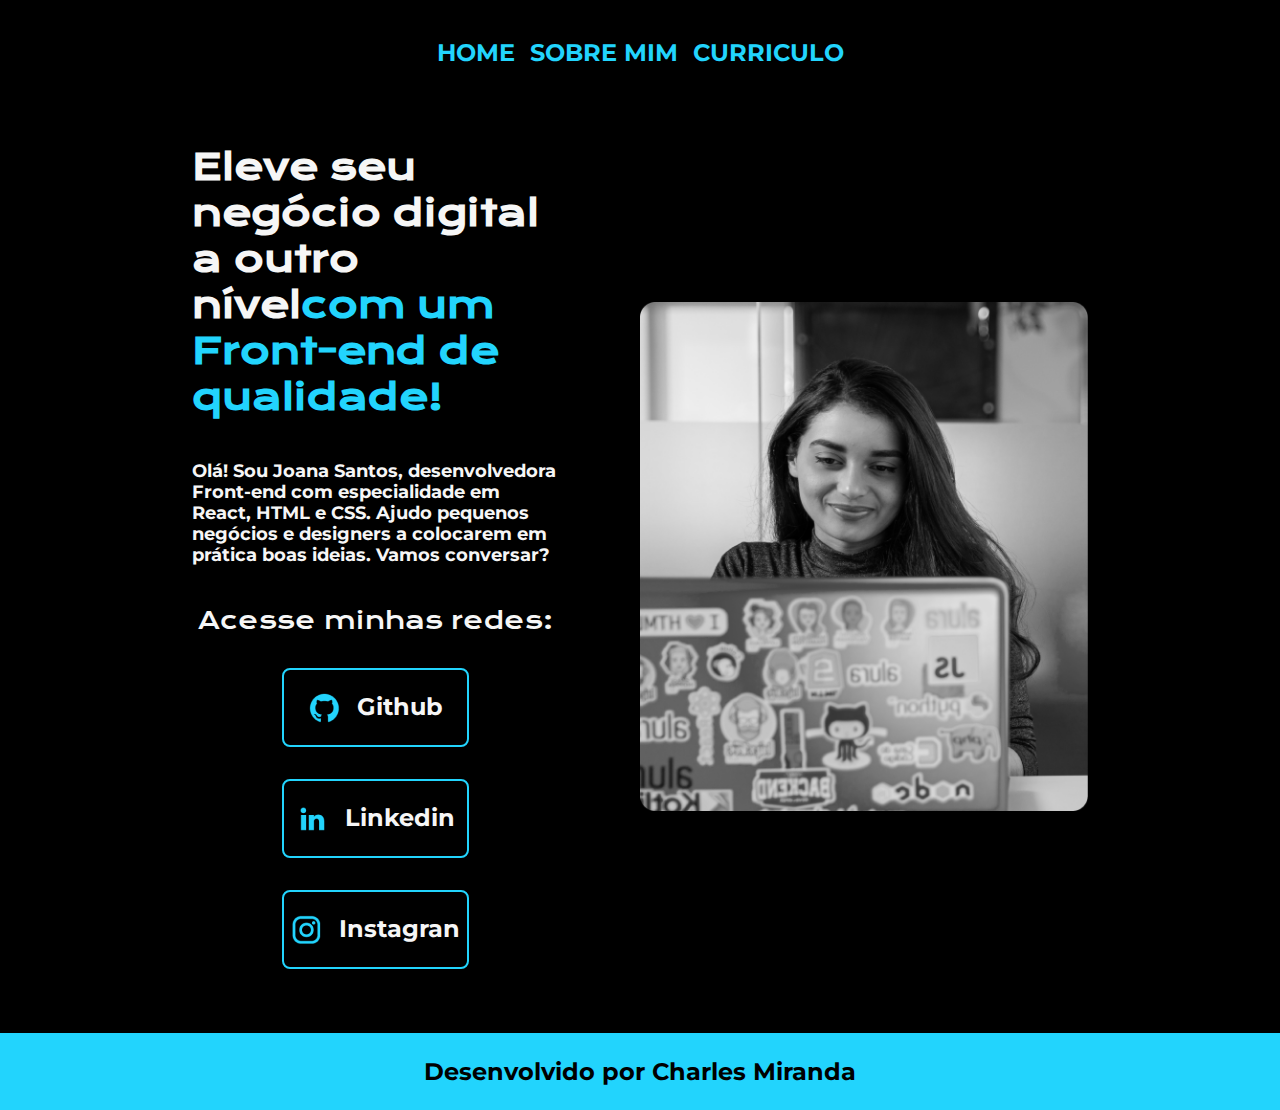
<file: index.html>
<!DOCTYPE html>
<html lang="pt-br">

<head>
    <meta charset="UTF-8">
    <meta http-equiv="X-UA-Compatible" content="IE=edge">
    <meta name="viewport" content="width=device-width, initial-scale=1.0">
    <title>Portifolio</title>
    <link rel="stylesheet" href="estilos/style.css">
</head>

<body>
    <header class="cabecalho">
        <nav class="cabecalho__menu">
            <a class="cabecalho__menu__link" href="index.html">Home</a>
            <a class="cabecalho__menu__link" href="about.html">Sobre mim</a>
            <a class="cabecalho__menu__link" href="curriculo.html">Curriculo</a>
        </nav>
    </header>


    <main class="apresentacao">

    <section class="apresentacao__conteudo">
            <h1 class="apresentacao__conteudo__titulo">Eleve seu negócio digital a outro nível<strong 
            class="titulo-destaque">com um Front-end de qualidade!
            </strong></h1>
            <p class="apresentacao__conteudo__texto">Olá! Sou Joana Santos, desenvolvedora
            Front-end com especialidade em React, HTML e
            CSS. Ajudo pequenos negócios e designers a
            colocarem em prática boas ideias. Vamos
            conversar?</p>
       <div class="apresentacao__links">
         <h2 class="apresentacao__links_subtitulos">Acesse minhas redes:</h2>
            <a class="apresentacao__links__navegacao" href="https://github.com/charles-tech">
                <img src="assets/icones/github.png" alt="">
                Github</a>
                <a class="apresentacao__links__navegacao" href="https://www.linkedin.com/in/charles-miranda-9a3b0215b/">
                    <img src="assets/icones/linkedin.png" alt="">
                    Linkedin</a>
            
                    <a class="apresentacao__links__navegacao" href="https://www.instagram.com/charles_miranda31/">
                        <img src="assets/icones/instagram.png" alt="">
                        Instagran</a>
         </div>

   
     </section>

     
        <img class="apresentacao__imagem" src="assets/foto.png" alt="Foto do programador">
    </main>
    <footer class="rodape">
        <p>Desenvolvido por Charles Miranda</p>
    </footer>
    
</body>
</html>
</file>
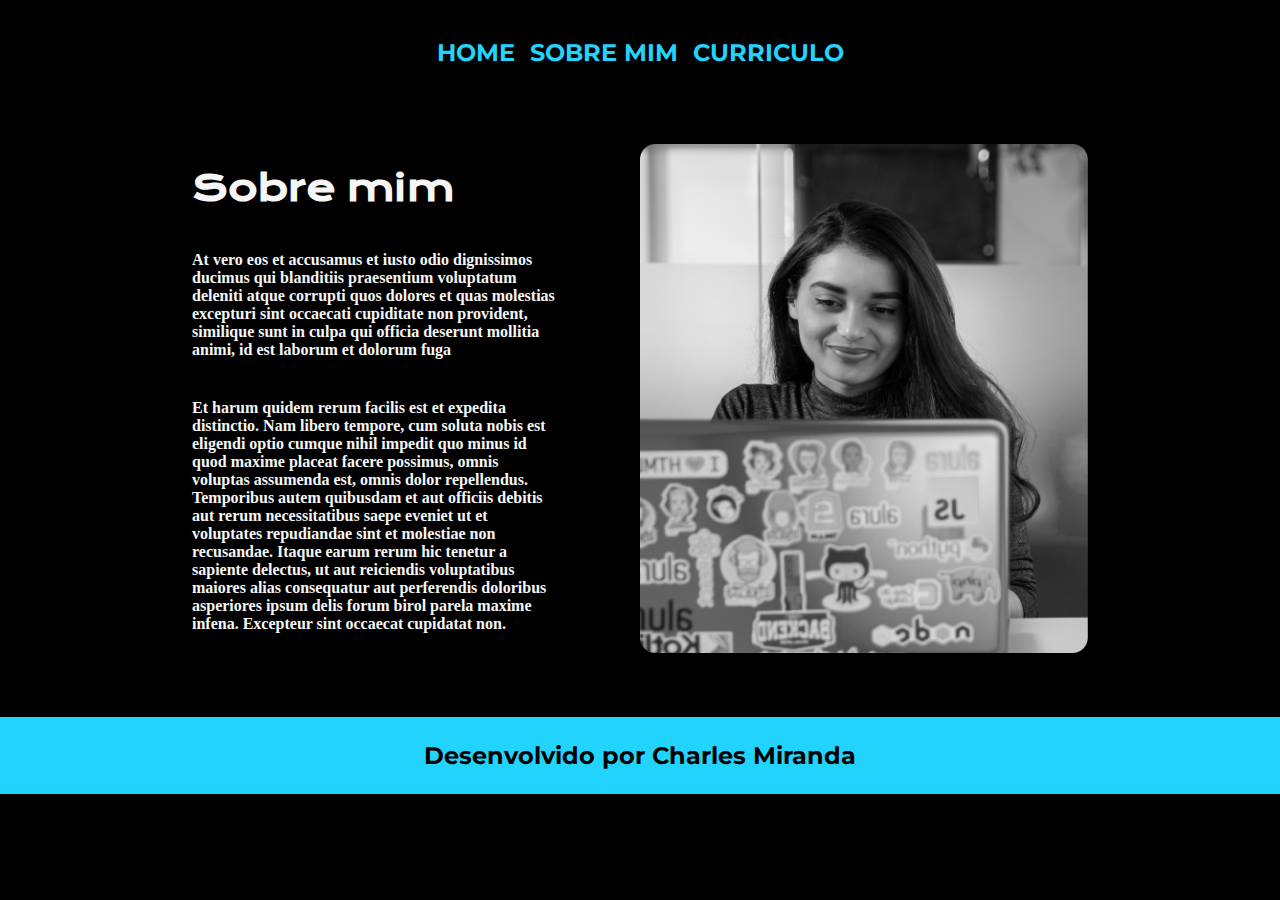
<file: about.html>
<!DOCTYPE html>
<html lang="pt-br">
<head>
    <meta charset="UTF-8">
    <meta http-equiv="X-UA-Compatible" content="IE=edge">
    <meta name="viewport" content="width=device-width, initial-scale=1.0">
    <link rel="stylesheet" href="/estilos/style.css">
    <title>Sobre mim</title>
</head>
<body>
    <header class="cabecalho">
        <nav class="cabecalho__menu">
            <a class="cabecalho__menu__link" href="index.html">Home</a>
            <a class="cabecalho__menu__link" href="about.html">Sobre mim</a>
            <a class="cabecalho__menu__link" href="curriculo.html">Curriculo</a>

        </nav>
    </header>
    <main class="apresentacao">
        <section class="apresentacao__conteudo">
            <h1 class="apresentacao__conteudo__titulo">Sobre mim</h1>
            <p class=" apresentacao_conteudo_texto">At vero eos et accusamus et iusto odio dignissimos ducimus qui blanditiis praesentium voluptatum deleniti atque corrupti quos dolores et quas molestias excepturi sint occaecati cupiditate non provident, similique sunt in culpa qui officia deserunt mollitia animi, id est laborum et dolorum fuga</p>
            <p class=" apresentacao_conteudo_texto">Et harum quidem rerum facilis est et expedita distinctio. Nam libero tempore, cum soluta nobis est eligendi optio cumque nihil impedit quo minus id quod maxime placeat facere possimus, omnis voluptas assumenda est, omnis dolor repellendus. Temporibus autem quibusdam et aut officiis debitis aut rerum necessitatibus saepe eveniet ut et voluptates repudiandae sint et molestiae non recusandae. Itaque earum rerum hic tenetur a sapiente delectus, ut aut reiciendis voluptatibus maiores alias consequatur aut perferendis doloribus asperiores ipsum delis forum birol parela maxime infena. Excepteur sint occaecat cupidatat non.</p>
        </section>
        <img class="apresentacao__imagem" src="assets/foto.png" alt="Foto do programador">
    </main>
    <footer class="rodape">
        <p>Desenvolvido por Charles Miranda</p>
    </footer>
</body>
</html>
</file>
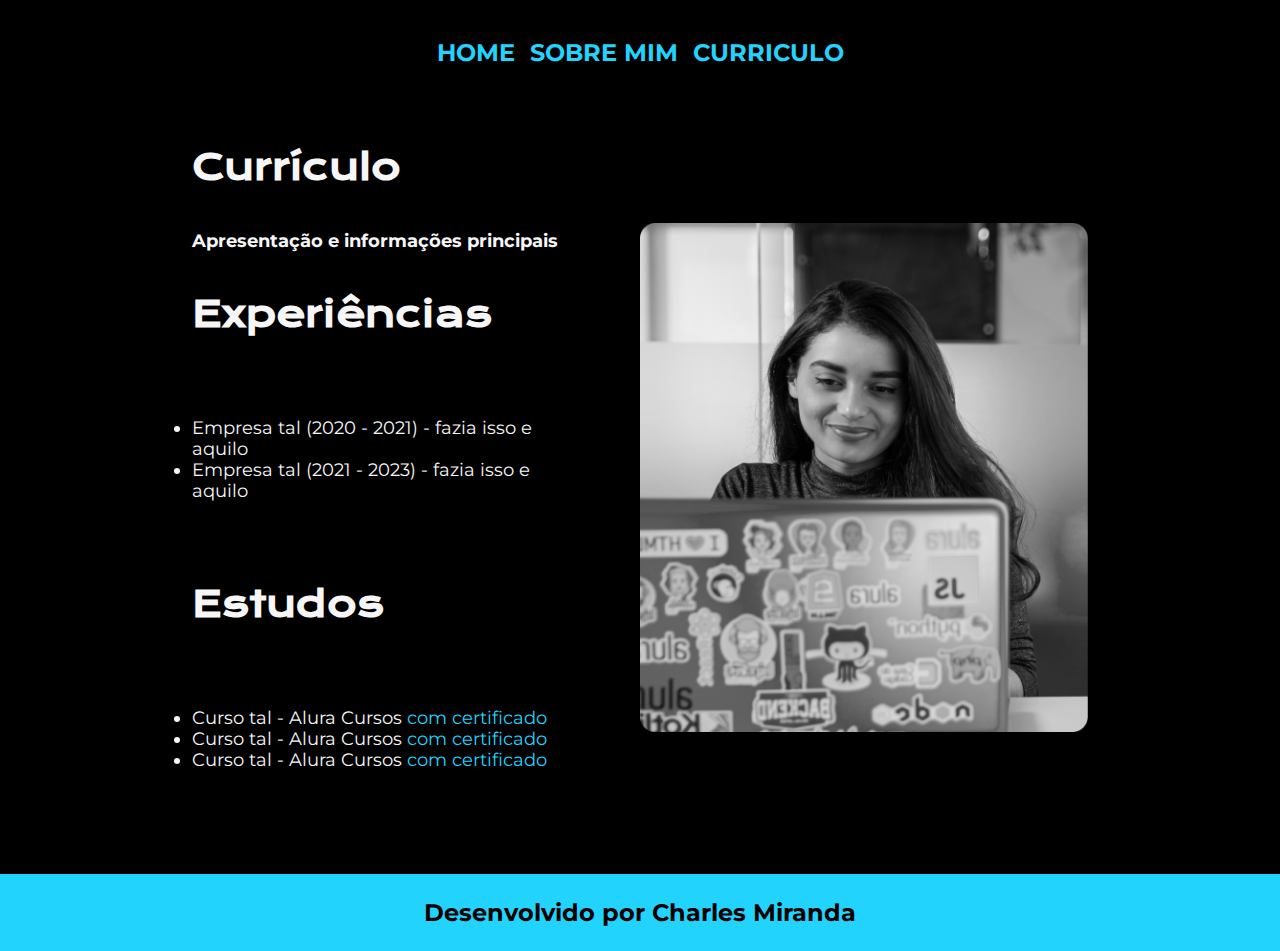
<file: curriculo.html>
<!DOCTYPE html>
<html lang="pt-br">
<head>
    <meta charset="UTF-8">
    <meta http-equiv="X-UA-Compatible" content="IE=edge">
    <meta name="viewport" content="width=device-width, initial-scale=1.0">
    <link rel="stylesheet" href="/estilos/style.css">
    <title>Sobre mim</title>
</head>
<body>
    <header class="cabecalho">
        <nav class="cabecalho__menu">
            <a class="cabecalho__menu__link" href="index.html">Home</a>
            <a class="cabecalho__menu__link" href="about.html">Sobre mim</a>
            <a class="cabecalho__menu__link" href="curriculo.html">Curriculo</a>

        </nav>
    </header>
    
    <main class="apresentacao">
        <section class="apresentacao__conteudo">
            <h1 class="apresentacao__conteudo__titulo">Currículo</h1>
            <p class="apresentacao__conteudo__texto">
                Apresentação e informações principais
            </p>
            <h2 class="apresentacao__conteudo__titulo">Experiências</h2>
            <p class="apresentacao__conteudo__texto">
            <ul class="apresentacao__conteudo__texto">
                <li> Empresa tal (2020 - 2021) - fazia isso e aquilo </li>
                <li> Empresa tal (2021 - 2023) - fazia isso e aquilo </li>
            </ul>
            </p>
            <h2 class="apresentacao__conteudo__titulo">Estudos</h2>
            <p class="apresentacao__conteudo__texto">
            <ul class="apresentacao__conteudo__texto">
                <li>Curso tal - Alura Cursos <a href="linkdocertificado">com certificado</a> </li>
                <li>Curso tal - Alura Cursos <a href="linkdocertificado">com certificado</a></li>
                <li>Curso tal - Alura Cursos <a href="linkdocertificado">com certificado</a></li>
            </ul>
            </p>    
        </section>
        <img class="apresentacao__imagem" src="assets/foto.png" alt="Foto do programador">
    </main> 

    <footer class="rodape">
        <p>Desenvolvido por Charles Miranda</p>
    </footer>
</body>
</html>
</file>
<file: estilos/style.css>
@import url('https://fonts.googleapis.com/css2?family=Krona+One&family=Lato:ital,wght@0,100;0,300;0,400;0,700;0,900;1,100;1,300;1,400;1,700;1,900&family=Montserrat:wght@100;400&family=Open+Sans:ital@1&display=swap');
:root{
    --cor-principal:#000000;
    --cor-secundaria:#f6f6f6;
    --cor-terciaria:#22d4fd;
    --cor-hover:#272727;
}
*{
    margin: 0;
    padding: 0;
}
.cabecalho{
    padding: 2% 0% 0% 0%;
}

.cabecalho__menu__link{
    font-family: 'Montserrat', sans-serif;
    font-size: 1.5rem;
    font-weight: bold;
    color: var(--cor-terciaria);
    text-decoration: none;
    text-transform: uppercase;
}
.cabecalho__menu__link:hover{
    color: var(--cor-secundaria);
}
.cabecalho__menu{
    display: flex;
    padding: 1%;
    gap: 15px;
    justify-content: center;
}
  

body{
    
    background-color: var(--cor-principal);
    color: var(--cor-secundaria);
}
.titulo-destaque{
    color: var(--cor-terciaria)
}
p{
    font-weight: bold;
}


.apresentacao{
    padding: 5% 15% ;
    display: flex;
    align-items: center;
    justify-content: space-between;
    gap: 82px;
   
}
.apresentacao__conteudo{
    width: 50%;
    display: flex;
    flex-direction: column;
    gap: 40px;
}
.apresentacao__conteudo__titulo{
    font-size: 2.25rem;
    font-family: 'Krona One', sans-serif;
}
.apresentacao__conteudo__texto{
    font-size: 1.12rem;
    font-family: 'Montserrat', sans-serif;
}

.apresentacao__links{
    display: flex;
    flex-direction: column;
    justify-content: space-between;
    align-items: center;
    gap: 32px;
}
.apresentacao__links_subtitulos{
    font-family: 'Krona One', sans-serif;
    font-weight: 400;
    font-size: 1.5rem;

}
    
.apresentacao__links__navegacao{
    display: flex;
    justify-content: center;
    gap: 16px;

    width: 50%;
    text-align: center;
    border-radius: 8px;
    font-size: 1.5rem;
    padding: 21.5px 0;
    color: var(--cor-secundaria);
    text-decoration: none;
    font-family: 'Montserrat', sans-serif;
    font-weight: bold;
    border: 2px solid var(--cor-terciaria);


}
.apresentacao__links__link:hover{
    background-color: var(--cor-hover);
}
.apresentacao__links__navegacao:hover{
    background-color: var(--cor-secundaria);
    color: var(--cor-principal);
}
.apresentacao__imagem{
    width: 50%;
}


.apresentacao__conteudo__texto a{
    text-decoration: none;
    color: var(--cor-terciaria);
}

.rodape {
  padding: 24px;
  color: black;
  background-color: var(--cor-terciaria);
  text-align: center;
  font-family: 'Montserrat', sans-serif;
font-size: 1.5rem;

}
@media (max-width: 1200px){
    .cabecalho{
     padding: 10%;   
    }
    .cabecalho__menu{
        justify-content: center;
    }
    .apresentacao{
        flex-direction: column-reverse;
        padding: 5%;
    }
    .apresentacao__conteudo{
        width: auto;
    }
   
}
</file>
